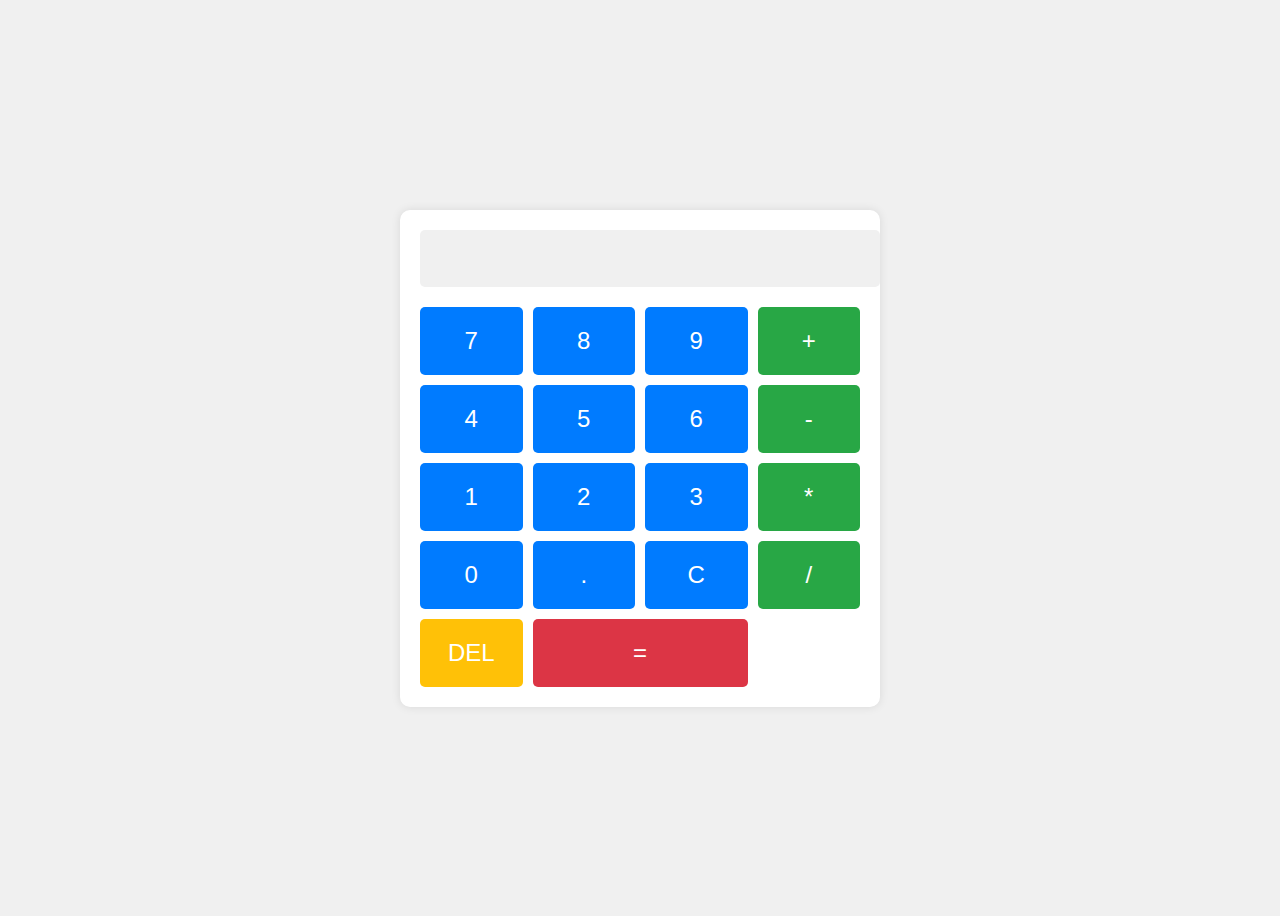
<file: calculator/index.html>
<!DOCTYPE html>
<html lang="en">
<head>
    <meta charset="UTF-8">
    <meta name="viewport" content="width=device-width, initial-scale=1.0">
    <title>Basic Calculator</title>
    <link rel="stylesheet" href="style.css">
</head>
<body>
    <div class="calculator">
        <div class="display">
            <input type="text" id="display" disabled>
        </div>
        <div class="buttons">
            <button class="btn" data-value="7">7</button>
            <button class="btn" data-value="8">8</button>
            <button class="btn" data-value="9">9</button>
            <button class="btn operator" data-value="+">+</button>
            <button class="btn" data-value="4">4</button>
            <button class="btn" data-value="5">5</button>
            <button class="btn" data-value="6">6</button>
            <button class="btn operator" data-value="-">-</button>
            <button class="btn" data-value="1">1</button>
            <button class="btn" data-value="2">2</button>
            <button class="btn" data-value="3">3</button>
            <button class="btn operator" data-value="*">*</button>
            <button class="btn" data-value="0">0</button>
            <button class="btn" data-value=".">.</button>
            <button class="btn" data-value="C">C</button>
            <button class="btn operator" data-value="/">/</button>
            <button class="btn delete" data-value="DEL">DEL</button>
            <button class="btn equals" data-value="=">=</button>
        </div>
    </div>
    <script src="script.js"></script>
</body>
</html>
</file>
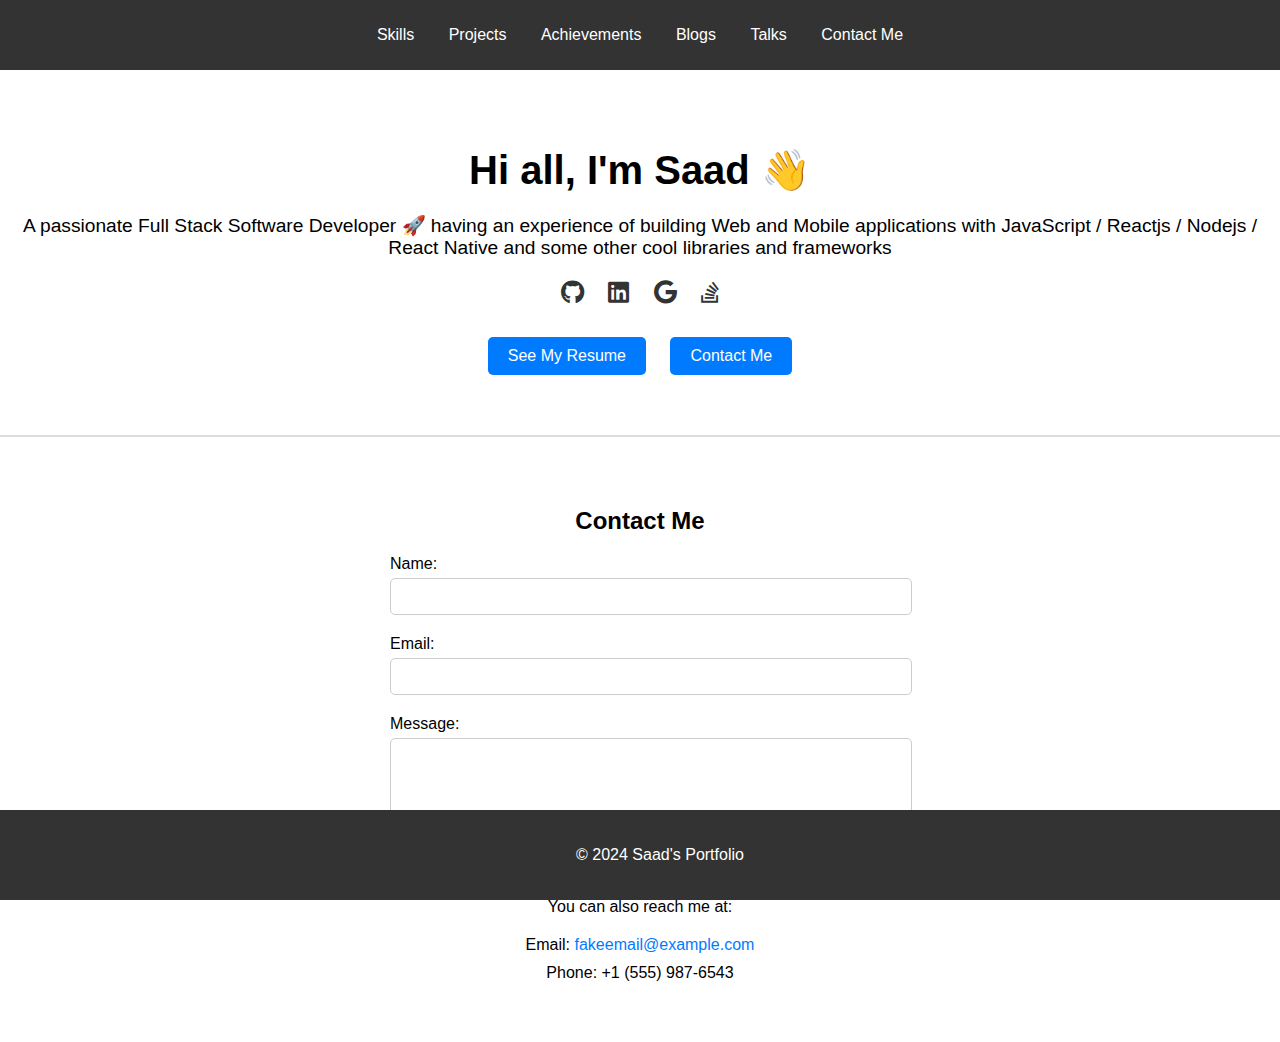
<file: portfoliyo/index.html>
<!DOCTYPE html>
<html lang="en">
<head>
    <meta charset="UTF-8">
    <meta name="viewport" content="width=device-width, initial-scale=1.0">
    <title>Saad's Portfolio</title>
    <link rel="stylesheet" href="styles.css">
    <link rel="stylesheet" href="https://cdnjs.cloudflare.com/ajax/libs/font-awesome/5.15.4/css/all.min.css">
</head>
<body>
    <header>
        <nav>
            <ul>
                <li><a href="#skills">Skills</a></li>
                <li><a href="#projects">Projects</a></li>
                <li><a href="#achievements">Achievements</a></li>
                <li><a href="#blogs">Blogs</a></li>
                <li><a href="#talks">Talks</a></li>
                <li><a href="#contact">Contact Me</a></li>
            </ul>
        </nav>
    </header>
    <section id="hero">
        <h1>Hi all, I'm Saad 👋</h1>
        <p>A passionate Full Stack Software Developer 🚀 having an experience of building Web and Mobile applications with JavaScript / Reactjs / Nodejs / React Native and some other cool libraries and frameworks</p>
        <div class="social-icons">
            <a href="#"><i class="fab fa-github"></i></a>
            <a href="#"><i class="fab fa-linkedin"></i></a>
            <a href="#"><i class="fab fa-google"></i></a>
            <a href="#"><i class="fab fa-stack-overflow"></i></a>
        </div>
        <div class="buttons">
            <a href="resume.pdf" class="btn" target="_blank">See My Resume</a>
            <a href="#contact" class="btn">Contact Me</a>
        </div>
    </section>

    <section id="contact">
        <h2>Contact Me</h2>
        <form action="https://example.com/contact" method="post">
            <label for="name">Name:</label>
            <input type="text" id="name" name="name" required>

            <label for="email">Email:</label>
            <input type="email" id="email" name="email" required>

            <label for="message">Message:</label>
            <textarea id="message" name="message" rows="4" required></textarea>

            <button type="submit">Send</button>
        </form>
        <p>You can also reach me at:</p>
        <ul>
            <li>Email: <a href="mailto:fakeemail@example.com">fakeemail@example.com</a></li>
            <li>Phone: +1 (555) 987-6543</li>
        </ul>
    </section>

    <footer>
        <p>&copy; 2024 Saad's Portfolio</p>
    </footer>
</body>
</html>
</file>
<file: calculator/style.css>
body {
    display: flex;
    justify-content: center;
    align-items: center;
    height: 100vh;
    background-color: #f0f0f0;
}

.calculator {
    background-color: #fff;
    padding: 20px;
    border-radius: 10px;
    box-shadow: 0 0 10px rgba(0, 0, 0, 0.1);
}

.display {
    margin-bottom: 20px;
}

#display {
    width: 100%;
    padding: 10px;
    font-size: 2em;
    text-align: right;
    border: none;
    background-color: #f0f0f0;
    border-radius: 5px;
}

.buttons {
    display: grid;
    grid-template-columns: repeat(4, 1fr);
    gap: 10px;
}

.btn {
    padding: 20px;
    font-size: 1.5em;
    border: none;
    border-radius: 5px;
    cursor: pointer;
    background-color: #007BFF;
    color: #fff;
}

.btn.operator {
    background-color: #28a745;
}

.btn.equals {
    grid-column: span 2;
    background-color: #dc3545;
}

.btn.delete {
    background-color: #ffc107;
}

.btn:hover {
    background-color: #0056b3;
}

.btn.operator:hover {
    background-color: #218838;
}

.btn.equals:hover {
    background-color: #c82333;
}

.btn.delete:hover {
    background-color: #e0a800;
}
</file>
<file: portfoliyo/styles.css>
body {
  font-family: Arial, sans-serif;
  margin: 0;
  padding: 0;
  background-color: #f4f4f4;
}

header {
  background-color: #333;
  color: #fff;
  padding: 10px 0;
}

nav ul {
  list-style: none;
  padding: 0;
  text-align: center;
}

nav ul li {
  display: inline;
  margin: 0 15px;
}

nav ul li a {
  color: #fff;
  text-decoration: none;
}

#hero {
  text-align: center;
  padding: 50px 20px;
  background-color: #fff;
  border-bottom: 1px solid #ddd;
}

#hero h1 {
  font-size: 2.5em;
  margin-bottom: 20px;
}

#hero p {
  font-size: 1.2em;
  margin-bottom: 20px;
}

.social-icons {
  margin-bottom: 20px;
}

.social-icons a {
  color: #333;
  font-size: 1.5em;
  margin: 0 10px;
  text-decoration: none;
}

.buttons .btn {
  display: inline-block;
  margin: 10px;
  padding: 10px 20px;
  color: #fff;
  background-color: #007bff;
  border: none;
  border-radius: 5px;
  text-decoration: none;
  font-size: 1em;
}

.buttons .btn:hover {
  background-color: #0056b3;
}

#contact {
  text-align: center;
  padding: 50px 20px;
  background-color: #fff;
  border-top: 1px solid #ddd;
}

#contact form {
  display: inline-block;
  text-align: left;
  max-width: 500px;
  width: 100%;
}

#contact form label {
  display: block;
  margin-bottom: 5px;
}

#contact form input, #contact form textarea {
  width: 100%;
  padding: 10px;
  margin-bottom: 20px;
  border: 1px solid #ccc;
  border-radius: 5px;
}

#contact form button {
  display: inline-block;
  padding: 10px 20px;
  color: #fff;
  background-color: #007bff;
  border: none;
  border-radius: 5px;
  text-decoration: none;
  font-size: 1em;
}

#contact form button:hover {
  background-color: #0056b3;
}

#contact ul {
  list-style: none;
  padding: 0;
  margin: 20px 0 0;
}

#contact ul li {
  margin: 10px 0;
}

#contact ul li a {
  color: #007bff;
  text-decoration: none;
}

#contact ul li a:hover {
  text-decoration: underline;
}

footer {
  text-align: center;
  padding: 20px;
  background-color: #333;
  color: #fff;
  position: fixed;
  width: 100%;
  bottom: 0;
}
</file>
